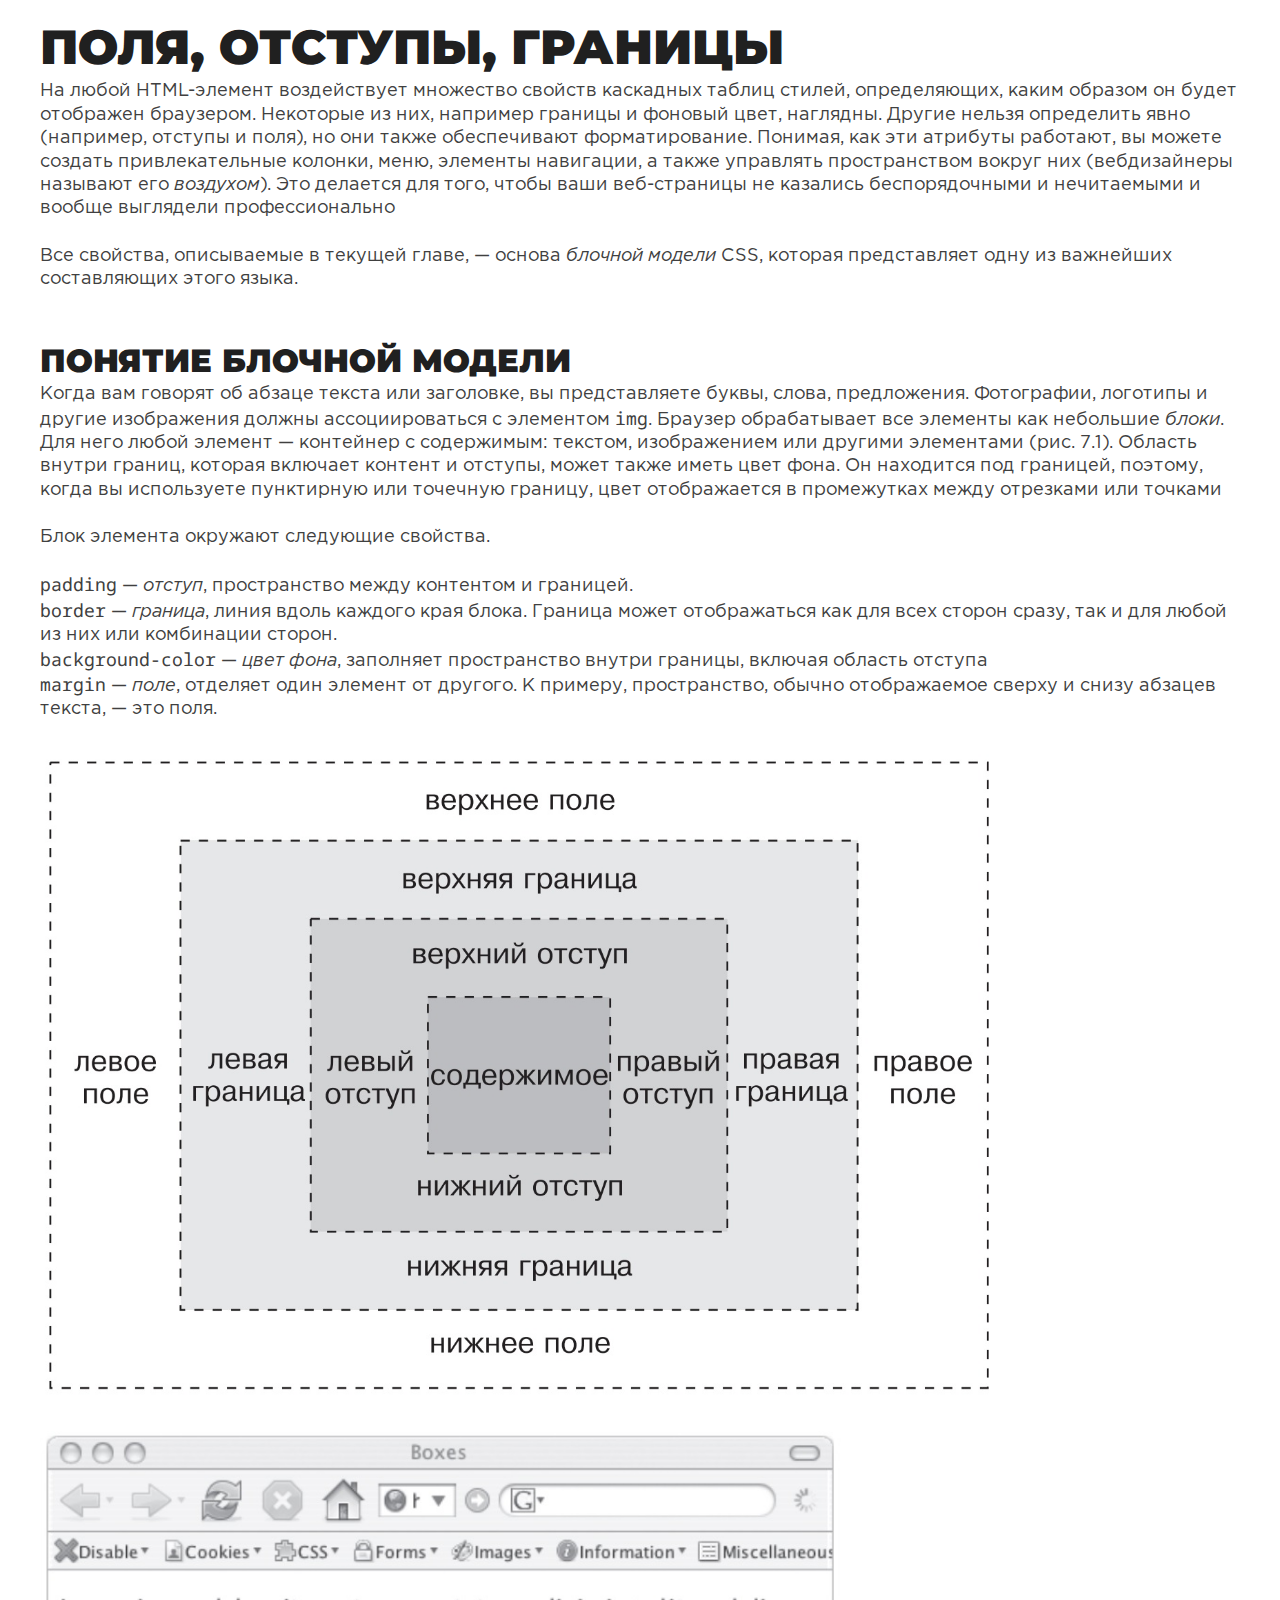
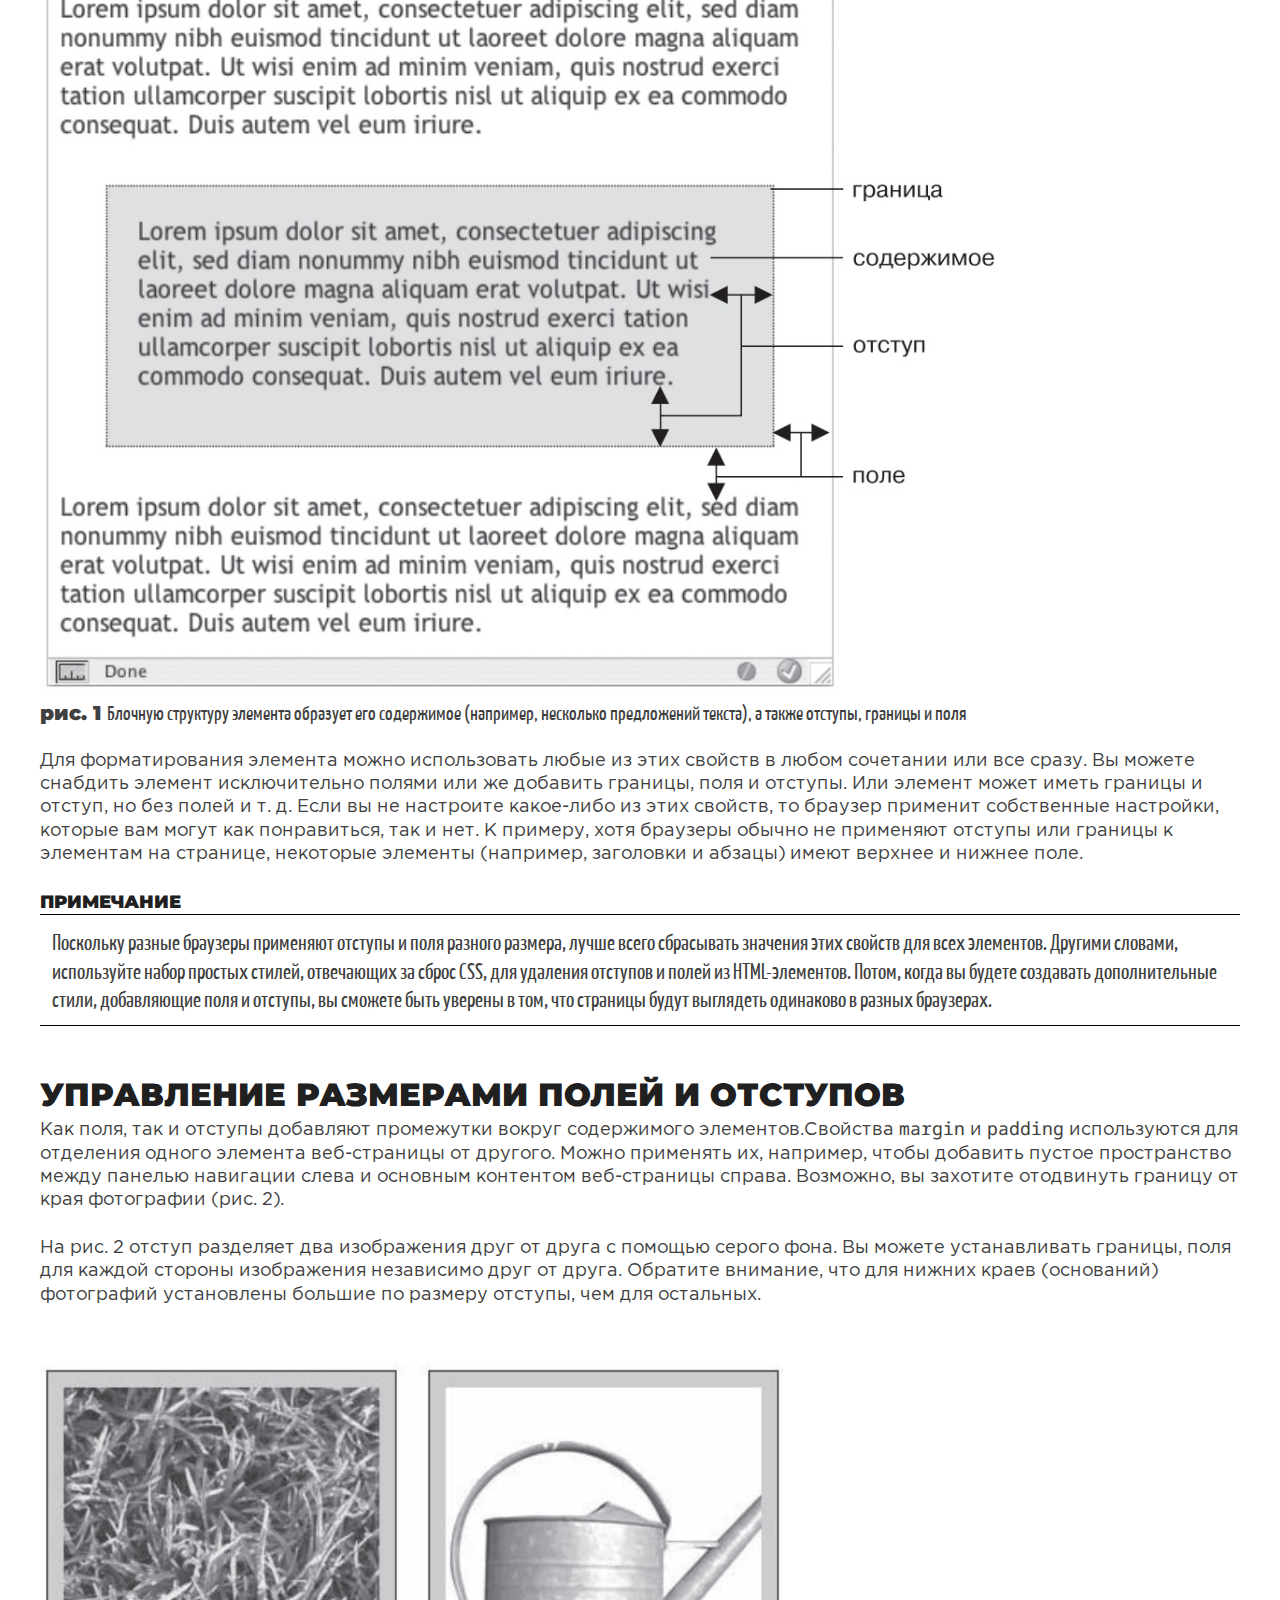
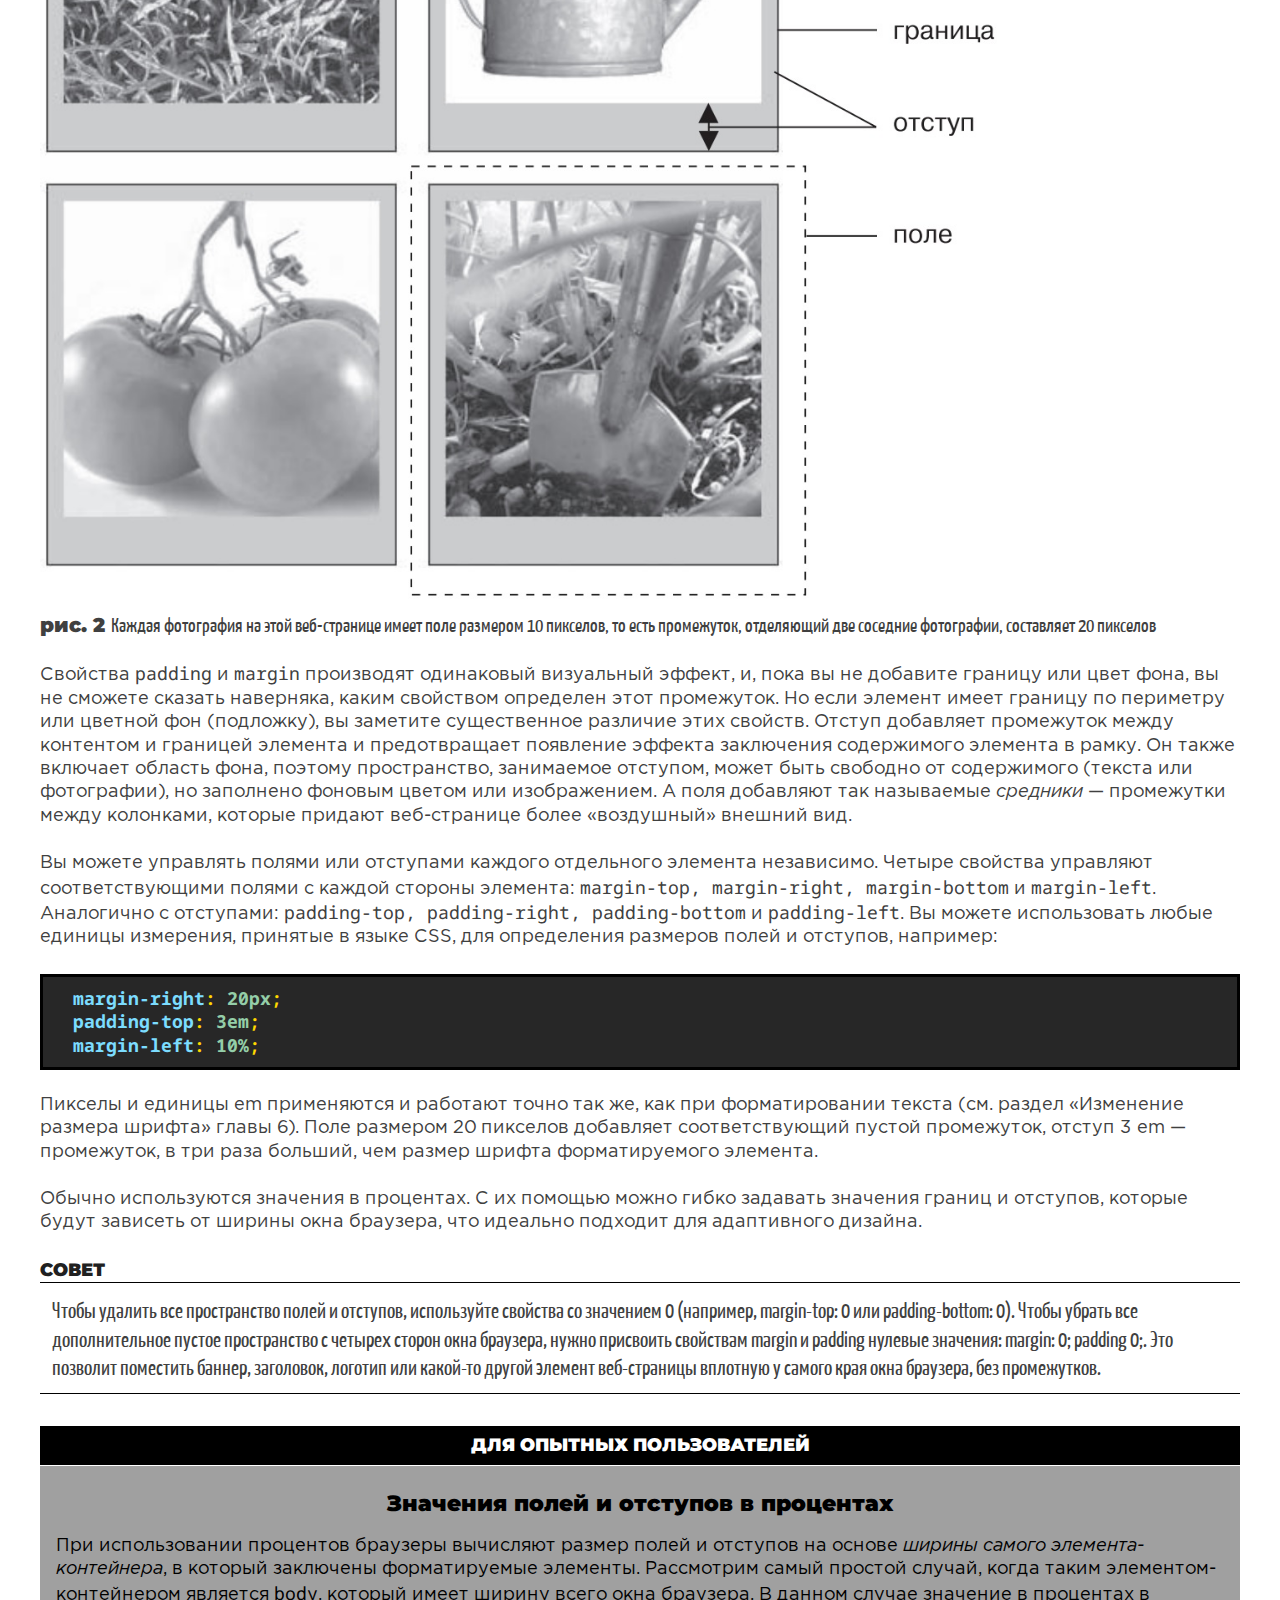
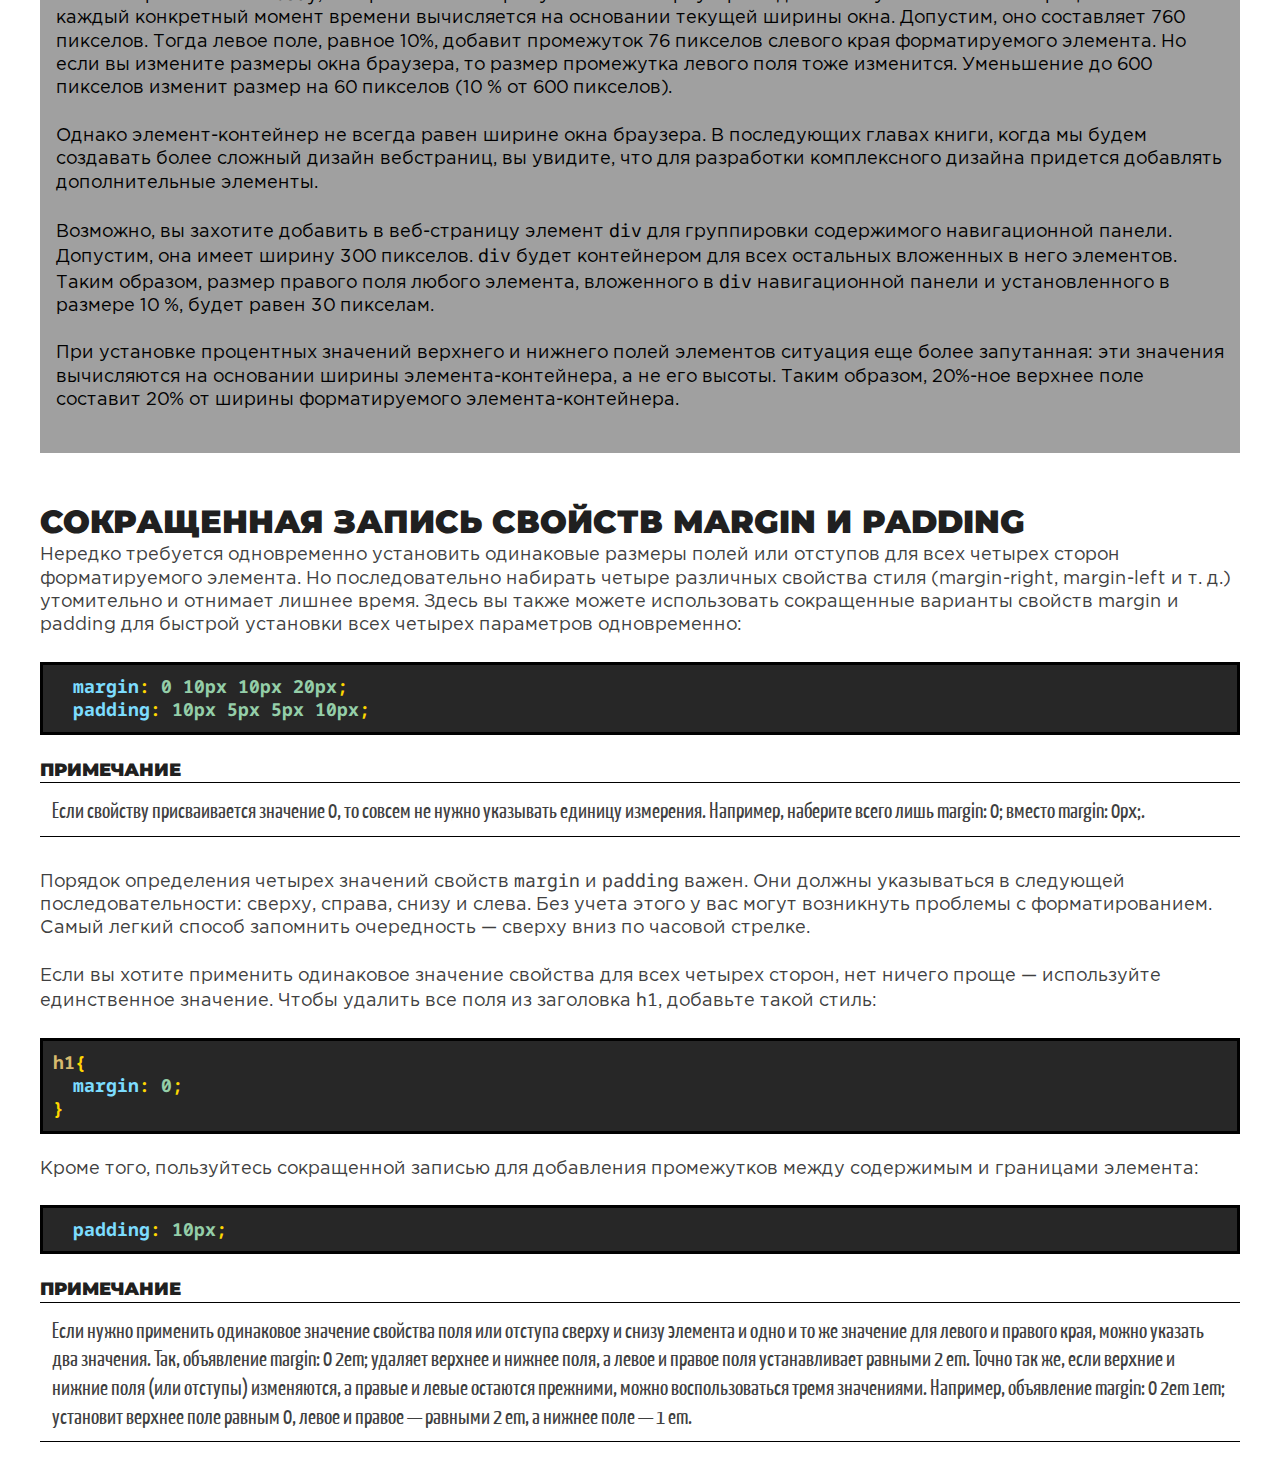
<file: index.html>
<!DOCTYPE html>
<html lang="ru">

<head>
	<meta charset="UTF-8">
	<meta http-equiv="X-UA-Compatible" content="IE=edge">
	<meta name="viewport" content="width=device-width, initial-scale=1.0">
	<title>Lesson 6 - Курс Зима 2022</title>
	<link rel="stylesheet" href="css/reset.css">
	<link rel="stylesheet" href="css/style.css">
</head>

<body>
	<div class="wrapper">
		<h1>Поля, отступы, границы</h1>
		<p>На любой HTML-элемент воздействует множество свойств каскадных таблиц стилей, определяющих, каким образом он
			будет отображен браузером. Некоторые из
			них, например границы и фоновый цвет, наглядны. Другие нельзя определить явно
			(например, отступы и поля), но они также обеспечивают форматирование. Понимая, как эти атрибуты работают, вы
			можете создать привлекательные колонки,
			меню, элементы навигации, а также управлять пространством вокруг них (вебдизайнеры называют его <span
				class="italic">воздухом</span>). Это
			делается для того, чтобы ваши веб-страницы не казались беспорядочными и нечитаемыми и вообще выглядели
			профессионально</p>
		<p>Все свойства, описываемые в текущей главе, — основа <span class="italic">блочной модели</span> CSS, которая
			представляет одну из важнейших
			составляющих этого языка.</p>
		<h2>Понятие блочной модели</h2>
		<p>Когда вам говорят об абзаце текста или заголовке, вы представляете буквы, слова,
			предложения. Фотографии, логотипы и другие изображения должны ассоциироваться с элементом <span
				class="mono">img</span>. Браузер
			обрабатывает все элементы как небольшие <span class="italic">блоки</span>.
			Для него любой элемент — контейнер с содержимым: текстом, изображением или
			другими элементами (рис. 7.1). Область внутри границ, которая включает контент
			и отступы, может также иметь цвет фона. Он находится под границей, поэтому,
			когда вы используете пунктирную или точечную границу, цвет отображается в промежутках между отрезками или
			точками</p>
		<p>Блок элемента окружают следующие свойства.</p>
		<ul>
			<li><span class="mono">padding</span> — <span class="italic">отступ</span>, пространство между контентом и
				границей.</li>
			<li><span class="mono">border</span> — <span class="italic">граница</span>, линия вдоль каждого края блока.
				Граница может отображаться как
				для всех сторон сразу, так и для любой из них или комбинации сторон.</li>
			<li><span class="mono">background-color</span> — <span class="italic">цвет фона</span>, заполняет пространство
				внутри границы, включая
				область отступа</li>
			<li><span class="mono">margin</span> — <span class="italic">поле</span>, отделяет один элемент от другого. К
				примеру, пространство, обычно
				отображаемое сверху и снизу абзацев текста, — это поля.</li>
		</ul>
		<img src="img/block_model.jpg" alt="блочная модель">
		<img src="img/block_model2.jpg" alt="пример страницы">
		<p class="img_desc"><span class="bold">рис. 1 </span> Блочную структуру элемента образует его содержимое
			(например,
			несколько предложений текста),
			а также отступы, границы и поля</p>
		<p>Для форматирования элемента можно использовать любые из этих свойств в любом сочетании или все сразу. Вы можете
			снабдить элемент исключительно полями или же добавить границы, поля и отступы. Или элемент может иметь границы
			и отступ, но без полей и т. д. Если вы не настроите какое-либо из этих свойств, то браузер применит собственные
			настройки, которые вам могут как понравиться, так и нет. К примеру, хотя браузеры обычно не применяют отступы
			или границы к элементам на странице, некоторые элементы (например, заголовки и абзацы) имеют верхнее и нижнее
			поле.
		</p>
		<h3>ПРИМЕЧАНИЕ</h3>
		<p class="note">Поскольку разные браузеры применяют отступы и поля разного размера, лучше всего сбрасывать
			значения этих свойств для всех элементов. Другими словами, используйте набор простых стилей, отвечающих за
			сброс CSS, для удаления отступов и полей из HTML-элементов. Потом, когда вы будете создавать дополнительные
			стили, добавляющие поля и отступы, вы сможете быть уверены в том, что страницы будут выглядеть одинаково в
			разных браузерах.</p>
		<h2>Управление размерами полей и отступов</h2>
		<p>Как поля, так и отступы добавляют промежутки вокруг содержимого элементов.Свойства <span
				class="mono">margin</span> и <span class="mono">padding</span>
			используются для отделения одного элемента веб-страницы от другого. Можно применять их, например, чтобы
			добавить пустое пространство между панелью навигации слева и основным контентом веб-страницы справа. Возможно,
			вы захотите отодвинуть границу от края фотографии (рис. 2).</p>
		<p>На рис. 2 отступ разделяет два изображения друг
			от друга с помощью серого фона. Вы можете устанавливать границы, поля для каждой стороны изображения независимо
			друг от друга. Обратите внимание, что для нижних краев (оснований) фотографий установлены большие по размеру
			отступы, чем для остальных.</p>
		<img src="img/block_model3.jpg" alt="пример расстояний между фото">
		<p class="img_desc"><span class="bold">рис. 2 </span>Каждая фотография на этой веб-странице имеет поле размером 10
			пикселов, то есть промежуток, отделяющий две соседние фотографии, составляет 20 пикселов
		</p>
		<p>Свойства <span class="mono">padding</span> и <span class="mono">margin</span> производят одинаковый визуальный
			эффект, и, пока вы
			не добавите границу или цвет фона, вы не сможете сказать наверняка, каким свойством определен этот промежуток.
			Но если элемент имеет границу по периметру или
			цветной фон (подложку), вы заметите существенное различие этих свойств. Отступ
			добавляет промежуток между контентом и границей элемента и предотвращает появление эффекта заключения
			содержимого элемента в рамку. Он также включает
			область фона, поэтому пространство, занимаемое отступом, может быть свободно от
			содержимого (текста или фотографии), но заполнено фоновым цветом или изображением. А поля добавляют так
			называемые <span class="italic">средники</span> — промежутки между колонками, которые придают веб-странице
			более «воздушный» внешний вид.</p>
		<p>Вы можете управлять полями или отступами каждого отдельного элемента независимо. Четыре свойства управляют
			соответствующими полями с каждой стороны
			элемента: <span class="mono">margin-top, margin-right, margin-bottom</span> и <span
				class="mono">margin-left</span>. Аналогично с отступами: <span class="mono">padding-top, padding-right,
				padding-bottom</span> и <span class="mono">padding-left</span>. Вы можете использовать
			любые единицы измерения, принятые в языке CSS, для определения размеров полей
			и отступов, например:</p>
		<div class="code">
			<p><span class="prop">margin-right</span>: <span class="val">20px</span>;</p>
			<p><span class="prop">padding-top</span>: <span class="val">3em</span>;</p>
			<p><span class="prop">margin-left</span>: <span class="val">10%</span>;</p>
		</div>
		<p>Пикселы и единицы em применяются и работают точно так же, как при форматировании текста (см. раздел
			«Изменение размера шрифта» главы 6). Поле размером 20 пикселов добавляет соответствующий пустой промежуток,
			отступ 3 em — промежуток, в три раза больший, чем размер шрифта форматируемого элемента.</p>
		<p>Обычно используются значения в процентах. С их помощью можно гибко задавать значения границ и отступов,
			которые будут зависеть от ширины окна браузера, что идеально подходит для адаптивного дизайна.</p>
		<h3>СОВЕТ</h3>
		<p class="note">Чтобы удалить все пространство полей и отступов, используйте свойства со значением 0 (например,
			margin-top: 0 или padding-bottom: 0). Чтобы убрать все дополнительное пустое пространство с четырех сторон
			окна браузера, нужно присвоить свойствам margin и padding нулевые значения: margin: 0; padding 0;. Это
			позволит поместить баннер, заголовок, логотип или какой-то другой элемент
			веб-страницы вплотную у самого края окна браузера, без промежутков.</p>
		<div class="exp">
			<div class="exp__header">ДЛЯ ОПЫТНЫХ ПОЛЬЗОВАТЕЛЕЙ</div>
			<div class="exp__title">Значения полей и отступов в процентах</div>
			<div class="exp__text">
				<p>При использовании процентов браузеры вычисляют размер полей и отступов на основе <span
						class="italic">ширины самого элемента-контейнера</span>, в который заключены
					форматируемые элементы. Рассмотрим самый простой случай, когда таким элементом-контейнером
					является <span class="mono">body</span>, который имеет ширину всего окна
					браузера. В данном случае значение в процентах
					в каждый конкретный момент времени вычисляется на основании текущей ширины окна. Допустим,
					оно составляет 760 пикселов. Тогда левое поле, равное
					10%, добавит промежуток 76 пикселов слевого края
					форматируемого элемента. Но если вы измените размеры окна браузера, то размер промежутка левого
					поля тоже изменится. Уменьшение до 600 пикселов
					изменит размер на 60 пикселов (10 % от 600 пикселов).
				</p>
				<p>Однако элемент-контейнер не всегда равен ширине
					окна браузера. В последующих главах книги, когда
					мы будем создавать более сложный дизайн вебстраниц, вы увидите, что для разработки комплексного
					дизайна придется добавлять дополнительные
					элементы.</p>
				<p>Возможно, вы захотите добавить в веб-страницу элемент <span class="mono">div</span> для группировки
					содержимого навигационной
					панели. Допустим, она имеет ширину 300 пикселов.
					<span class="mono">div</span> будет контейнером для всех остальных вложенных
					в него элементов. Таким образом, размер правого поля
					любого элемента, вложенного в <span class="mono">div</span> навигационной панели и установленного в
					размере 10 %, будет равен
					30 пикселам.
				</p>
				<p>При установке процентных значений верхнего и нижнего полей элементов ситуация еще более запутанная:
					эти значения вычисляются на основании ширины элемента-контейнера, а не его высоты. Таким образом,
					20%-ное верхнее поле составит 20% от ширины форматируемого элемента-контейнера.</p>
			</div>
		</div>
		<h2>Сокращенная запись свойств margin и padding</h2>
		<p>Нередко требуется одновременно установить одинаковые размеры полей или отступов для всех четырех сторон
			форматируемого элемента. Но последовательно
			набирать четыре различных свойства стиля (margin-right, margin-left и т. д.) утомительно и отнимает лишнее
			время. Здесь вы также можете использовать сокращенные варианты свойств margin и padding для быстрой установки
			всех четырех
			параметров одновременно:</p>
		<div class="code">
			<p><span class="prop">margin</span>: <span class="val">0 10px 10px 20px</span>;</p>
			<p><span class="prop">padding</span>: <span class="val">10px 5px 5px 10px</span>;</p>
		</div>
		<h3>ПРИМЕЧАНИЕ</h3>
		<p class="note">Если свойству присваивается значение 0, то совсем не нужно указывать единицу измерения. Например,
			наберите всего лишь margin: 0; вместо margin: 0px;.</p>
		<p>Порядок определения четырех значений свойств <span class="mono">margin</span> и <span
				class="mono">padding</span> важен. Они
			должны указываться в следующей последовательности: сверху, справа, снизу
			и cлева. Без учета этого у вас могут возникнуть проблемы с форматированием.
			Самый легкий способ запомнить очередность — сверху вниз по часовой стрелке.</p>
		<p>Если вы хотите применить одинаковое значение свойства для всех четырех сторон, нет ничего проще — используйте
			единственное значение. Чтобы удалить все
			поля из заголовка <span class="mono">h1</span>, добавьте такой стиль:</p>
		<div class="code">
			<p><span class="selector">h1</span>{</p>
			<p><span class="prop">margin</span>: <span class="val">0</span>;</p>
			<p>}</p>
		</div>
		<p>Кроме того, пользуйтесь сокращенной записью для добавления промежутков
			между содержимым и границами элемента:</p>
		<div class="code">
			<p><span class="prop">padding</span>: <span class="val">10px</span>;</p>
		</div>
		<h3>ПРИМЕЧАНИЕ</h3>
		<p class="note">Если нужно применить одинаковое значение свойства поля или отступа сверху и снизу элемента
			и одно и то же значение для левого и правого края, можно указать два значения. Так, объявление margin: 0 2em;
			удаляет верхнее и нижнее поля, а левое и правое поля устанавливает равными 2 em.
			Точно так же, если верхние и нижние поля (или отступы) изменяются, а правые и левые остаются
			прежними, можно воспользоваться тремя значениями. Например, объявление margin: 0 2em 1em;
			установит верхнее поле равным 0, левое и правое — равными 2 em, а нижнее поле — 1 em.</p>
	</div>
</body>

</html>
</file>
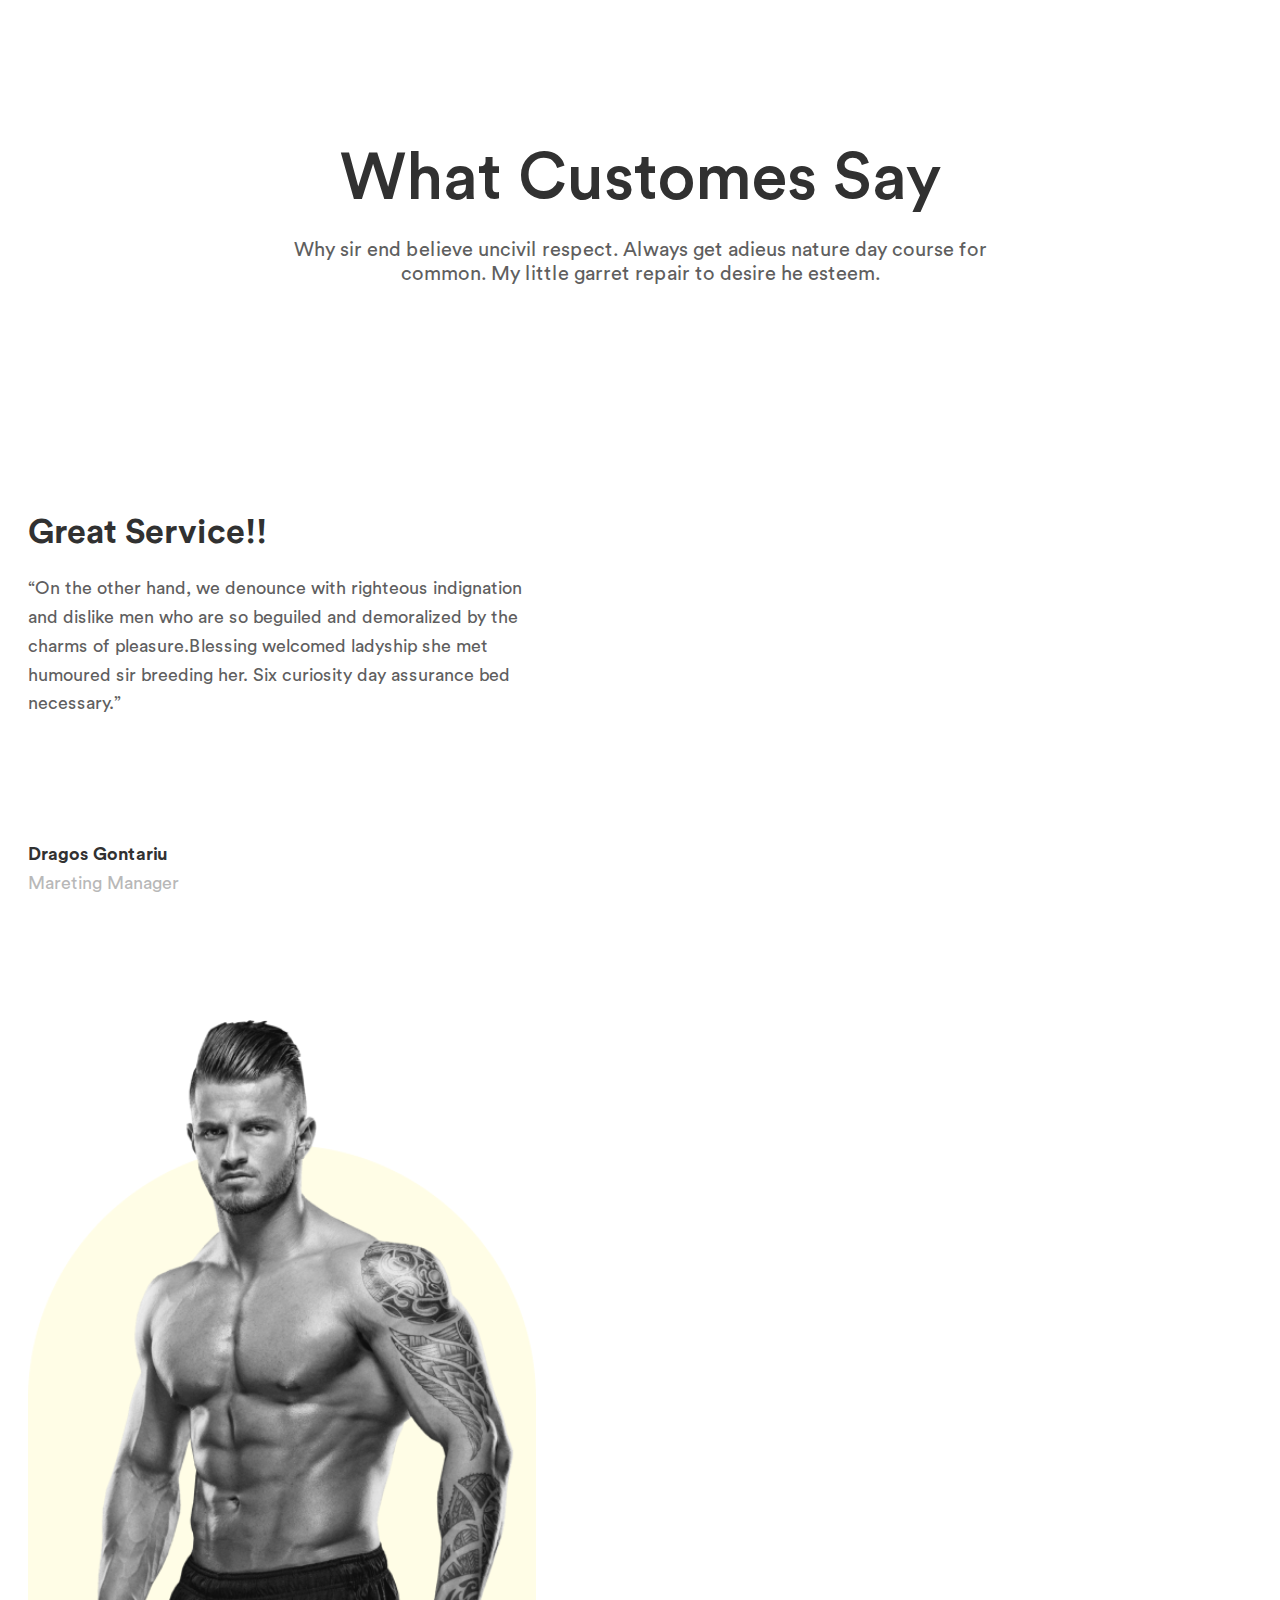
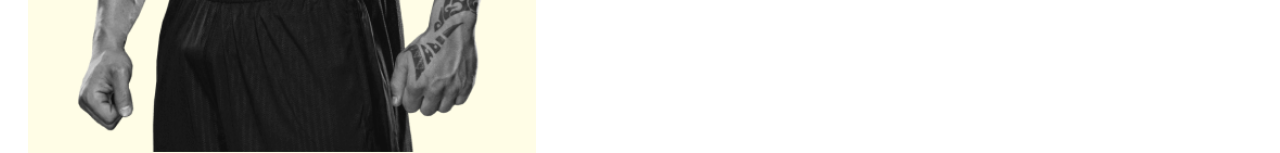
<file: article.html>
<!DOCTYPE html>
<html lang="ru">

<head>
	<meta charset="UTF-8">
	<meta http-equiv="X-UA-Compatible" content="IE=edge">
	<meta name="viewport" content="width=device-width, initial-scale=1.0">
	<link rel="stylesheet" href="css/reset.css">
	<link rel="stylesheet" href="css/article.css">
	<title>Lesson 6 - Вёрстка статьи из Figma</title>
</head>

<body>
	<div class="wrapper">
		<header class="center">
			<h1>What Customes Say</h1>
			<p class="subtitle">Why sir end believe uncivil respect. Always get adieus nature day course for common. My
				little garret repair to desire he esteem.</p>
		</header>
		<main>
			<h2>Great Service!!</h2>
			<p>“On the other hand, we denounce with righteous indignation and dislike men who are so beguiled and
				demoralized by the charms of pleasure.Blessing welcomed ladyship she met humoured sir breeding her. Six
				curiosity day assurance bed necessary.”</p>
			<p class="name">Dragos Gontariu</p>
			<p class="job">Mareting Manager</p>
			<img src="img/tuff_man.png" alt="">
		</main>
	</div>
</body>

</html>
</file>
<file: css/style.css>
@import url('https://fonts.googleapis.com/css2?family=Montserrat:wght@900&display=swap');

@import url('https://fonts.googleapis.com/css?family=Noto+Sans+Mono:400;700&display=swap');

@font-face {
	font-family: 'Yanone Kaffeesatz';
	src: url('../fonts/YanoneKaffeesatz-Regular.woff2') format('woff2'), url('../fonts/YanoneKaffeesatz-Regular.woff') format('woff');
	font-weight: 400;
	font-style: normal;
	font-display: swap;
}

@font-face {
	font-family: 'Gotham Pro';
	src: url('../fonts/GothamPro.woff2') format('woff2'), url('../fonts/GothamPro.woff') format('woff');
	font-weight: normal;
	font-style: normal;
	font-display: swap;
}

@font-face {
	font-family: 'Gotham Pro';
	src: url('../fonts/GothamPro-Italic.woff2') format('woff2'), url('../fonts/GothamPro-Italic.woff') format('woff');
	font-weight: normal;
	font-style: italic;
	font-display: swap;
}

body {
	font-family: 'Gotham Pro', sans-serif;
	font-size: 18px;
	line-height: 1.3;
	color: #404040;
}

.wrapper{
	max-width: 1230px;
	margin: 0 auto;
	padding: 0 15px;
	overflow: hidden;
	min-height: 100%;
}

h1,
h2,
h3 {
	font-family: "Montserrat", sans-serif;
	font-weight: 900;
	text-transform: uppercase;
	color: #202020;
}

h1{
	font-size: 48px;
	margin: 16px 0 2px 0;
}

h2{
	font-size: 32px;
	margin: 48px 0 2px 0;
}

h3{
	font-size: 18px;
}

img {
	width: 80%;
	margin-top: 32px;
}

.img_desc{
	font-family: 'Yanone Kaffeesatz';
	font-size: 20px;
	margin-top: 8px;
}

.bold {
	font-family: "Montserrat", sans-serif;
	font-weight: 900;
}

p{
	margin: 0 0 24px 0;
}

.code p{
	margin: 0;
}

.code{
	margin:0 0 24px 0;
	border: 3px solid rgb(0, 0, 0);
	padding: 10px;
	font-family: "Noto Sans Mono";
	font-weight: 700;
	background-color: #272727;
	color: #ffd700;
}

.prop{
	margin: 0 0 0 20px;
	color: #7cdcfe;
}

.val{
	color: #94cea8;
}

.selector{
	color: #d7ba6e;
}

.mono{
	font-family: "Noto Sans Mono";
}

.italic{
	font-style: italic;
}

.note{
	border-top: 1px solid black;
	border-bottom: 1px solid black;
	padding: 12px;
	font-family: 'Yanone Kaffeesatz';
	font-size: 22px;
	margin: 0 0 32px 0;
}

.exp {
	background-color: #a0a0a0;
}

.exp__header {
	background-color: #000;
	color: #ffffff;
	font-family: "Montserrat", sans-serif;
	font-weight: 900;
	padding: 8px 0;
	text-align: center;
	margin: 0 0 24px 0;
	border-bottom: 1px solid white;
}

.exp__title {
	font-family: "Montserrat", sans-serif;
	font-weight: 900;
	font-size: 22px;
	text-align: center;
	color: black;
}

.exp__text {
	color: black;
	padding: 16px;
}
</file>
<file: css/article.css>
@font-face {
	font-family: 'Circular Std';
	src: url('../fonts/CircularStd-Book.woff2') format('woff2'), url('../fonts/CircularStd-Book.woff') format('woff');
	font-weight: 400;
	font-style: normal;
	font-display: swap;
}
@font-face {
	font-family: 'Circular Std';
	src: url('../fonts/CircularStd-Medium.woff2') format('woff2'), url('../fonts/CircularStd-Medium.woff') format('woff');
	font-weight: 500;
	font-style: normal;
	font-display: swap;
}
@font-face {
	font-family: 'Circular Std';
	src: url('../fonts/CircularStd-Bold.woff2') format('woff2'), url('../fonts/CircularStd-Bold.woff') format('woff');
	font-weight: 700;
	font-style: normal;
	font-display: swap;
}

.wrapper{
	max-width: 1255px;
	margin: 0 auto;
	padding: 0 15px;
}

h1{
	font-size: 65px;
	font-family: 'Circular Std', sans-serif;
	font-weight: 500;
	line-height: 1.2;
	margin-top: 140px;
	margin-bottom: 20px;
	color: #313131;
}

.subtitle{
	font-size: 20px;
	font-family: 'Circular Std', sans-serif;
	font-weight: 400;
	line-height: 1.2;
	max-width: 750px;
	margin: 0 auto;
	color: #5F5F5F;
}

.center{
	text-align: center;
	margin-bottom: 224px;
}

main{
	max-width: 508px;
}

h2{
	font-size: 34px;
	font-family: 'Circular Std', sans-serif;
	font-weight: 700;
	color: #313131;
	line-height: 1.3;
	margin-bottom: 20px;
}

p{
	font-size: 18px;
	font-family: 'Circular Std', sans-serif;
	font-weight: 400;
	line-height: 1.6;
	color: #5F5F5F;
	margin-bottom: 125px;
}

.name{
	font-size: 18px;
	font-family: 'Circular Std', sans-serif;
	font-weight: 700;
	line-height: 1.3;
	color: #313131;
	margin-bottom: 5px;
}

.job{
	font-size: 18px;
	font-family: 'Circular Std', sans-serif;
	font-weight: 400;
	line-height: 1.3;
	color: #B8B8B8;
}

img{
	width: 100%;
}
</file>
